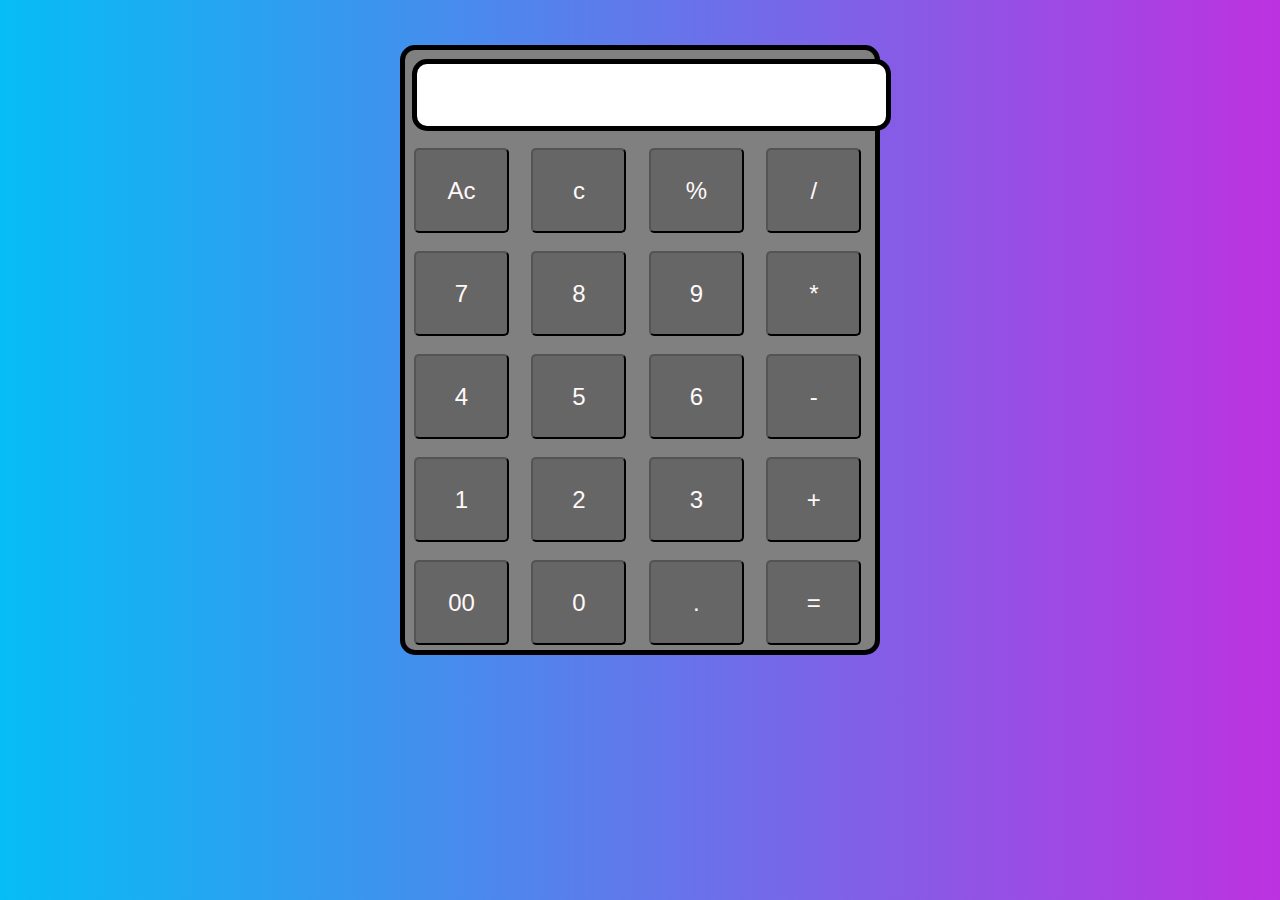
<file: test.html>
<!DOCTYPE html>
<html lang="en">
<head>
    <meta charset="UTF-8">
    <meta http-equiv="X-UA-Compatible" content="IE=edge">
    <meta name="viewport" content="width=device-width, initial-scale=1.0">
    <style>
        body{
            margin: 0;
            padding:0;
            line-height: 0.5;
            background:linear-gradient(to left,#bd32e0,#06bdf5);
            font-family: sans-serif;
        }
        #display{ 
            font-size: 36px;
            border: 5px solid black;
            height: 60px;
            border-radius: 15px;
        }
        .button{
            margin: 9px 9px;
            font-size: 150%;
            border-radius: 5px;
            background-color: rgba(33, 30, 30, 0.266);
            color: rgb(255, 249, 249);
            height:85px;
            width:95px;
            padding: auto;  
            
        }
        .col{
            display: flex;
            justify-content: center;
            align-items: center;
            height: 700px;  
        }
        form{
            border: 5px solid black;
            border-radius: 15px;
            background: gray;
            height:600px;
            width:470px;
        }
        .hello{
            margin-top: 2%;
            margin-left: 1.5%;
        }
    </style>
    <title>hy</title>
</head>
<body>
    <div class="col">
 <form name="form1" action="calci" class="calculator">
    <div class="hello">
    <input type="text" name="answer" , id="display">
    </div><br>
    <input type="button" class="button" value="Ac" onclick="form1.answer.value=form1.answer.value.substring(0,form1.answer.value.length*0)" >
    <input type="button" class="button" value="c" onclick="form1.answer.value=form1.answer.value.substring(0,form1.answer.value.length*1-1)">    
    <input type="button" class="button" value="%" onclick="form1.answer.value+='%'">  
    <input type="button" class="button" value="/" onclick="form1.answer.value+='/'">   
    <br>
    <input type="button" class="button" value="7" onclick="form1.answer.value+='7'">
    <input type="button" class="button" value="8" onclick="form1.answer.value+='8'">
    <input type="button" class="button" value="9" onclick="form1.answer.value+='9'">
    <input type="button" class="button" value="*" onclick="form1.answer.value+='*'">
    <br>
    <input type="button" class="button" value="4" onclick="form1.answer.value+='4'">
    <input type="button" class="button" value="5" onclick="form1.answer.value+='5'">
    <input type="button" class="button" value="6" onclick="form1.answer.value+='6'">
    <input type="button" class="button" value="-" onclick="form1.answer.value+='-'">
    <br>
    <input type="button" class="button" value="1" onclick="form1.answer.value+='1'">
    <input type="button" class="button" value="2" onclick="form1.answer.value+='2'">
    <input type="button" class="button" value="3" onclick="form1.answer.value+='3'">
    <input type="button" class="button" value="+" onclick="form1.answer.value+='+'">
    <br>
    <input type="button" class="button" value="00" onclick="form1.answer.value+='00'">
    <input type="button" class="button" value="0" onclick="form1.answer.value+='0'">
    <input type="button" class="button" value="." onclick="form1.answer.value+='.'">
    <input type="button" class="button" value="="  onclick="form1.answer.value=eval(form1.answer.value)">
 </form>
</div>
</body>
</html>
</file>
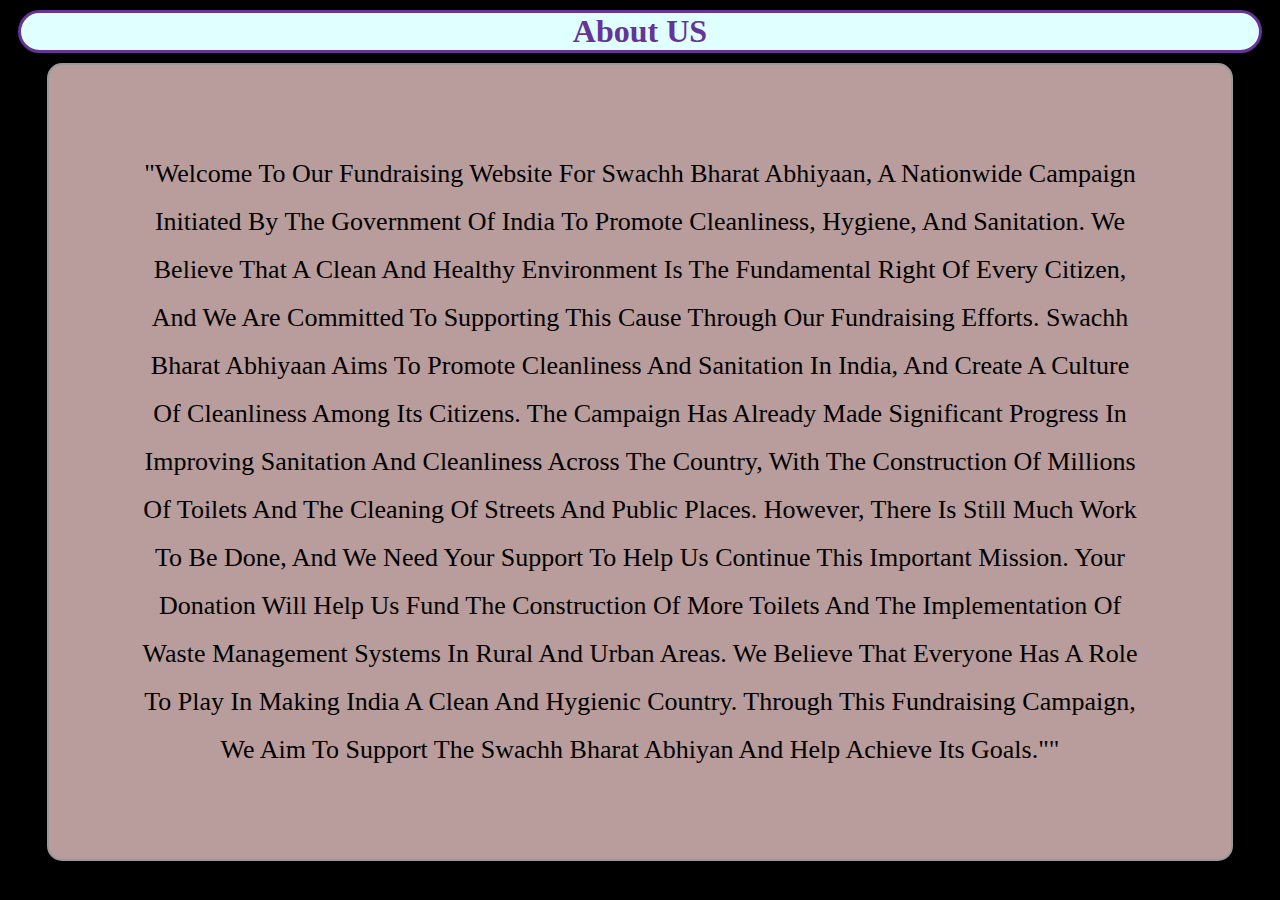
<file: tech preksha/aboutus.html>
<!DOCTYPE html>
<html lang="en">
<head>
    <meta charset="UTF-8">
    <meta http-equiv="X-UA-Compatible" content="IE=edge">
    <meta name="viewport" content="width=device-width, initial-scale=1.0">
    <link rel="preconnect" href="https://fonts.googleapis.com">
<link rel="preconnect" href="https://fonts.gstatic.com" crossorigin>
<link href="https://fonts.googleapis.com/css2?family=Manrope&display=swap" rel="stylesheet">
    
    <title>ABOUT US</title>
    <style>
       p{
            content: center;
            text-align: center;
            background-color: rgb(185, 156, 156);
            color: black;
            margin:  auto;
            width: 80%;
            box-shadow: 2px 4px 6px;
            justify-content: center;   
            padding: 85px;
            border: 2px solid #999;
            border-radius: 15px;
            font-family: cursive;
            line-height: 3rem;
            text-transform: capitalize;
            font-size: 26px;
            font-weight: 900px;
        }
        a:hover{
            background-color: wheat;
            color: blue;
        }
        h1{
            color: rebeccapurple;
            background-color: lightcyan;
            text-align: center;
            border: 3px solid;
            border-radius: 25px;
        margin: 10px;
            
        }
        body{
           background-color: black;
        }
            
       
    </style>
</head>
<body>
   
    <H1>About US</H1>
    <p>
            "Welcome to our fundraising website for Swachh Bharat Abhiyaan, a nationwide campaign initiated by the Government of India to promote cleanliness, hygiene, and sanitation. We believe that a clean and healthy environment is the fundamental right of every citizen, and we are committed to supporting this cause through our fundraising efforts.
Swachh Bharat Abhiyaan aims to promote cleanliness and sanitation in India, and create a culture of cleanliness among its citizens. The campaign has already made significant progress in improving sanitation and cleanliness across the country, with the construction of millions of toilets and the cleaning of streets and public places.
However, there is still much work to be done, and we need your support to help us continue this important mission. Your donation will help us fund the construction of more toilets and the implementation of waste management systems in rural and urban areas.
We believe that everyone has a role to play in making India a clean and hygienic country. Through this fundraising campaign, we aim to support the Swachh Bharat Abhiyan and help achieve its goals.""
    </p>
</body>
</html>
</file>
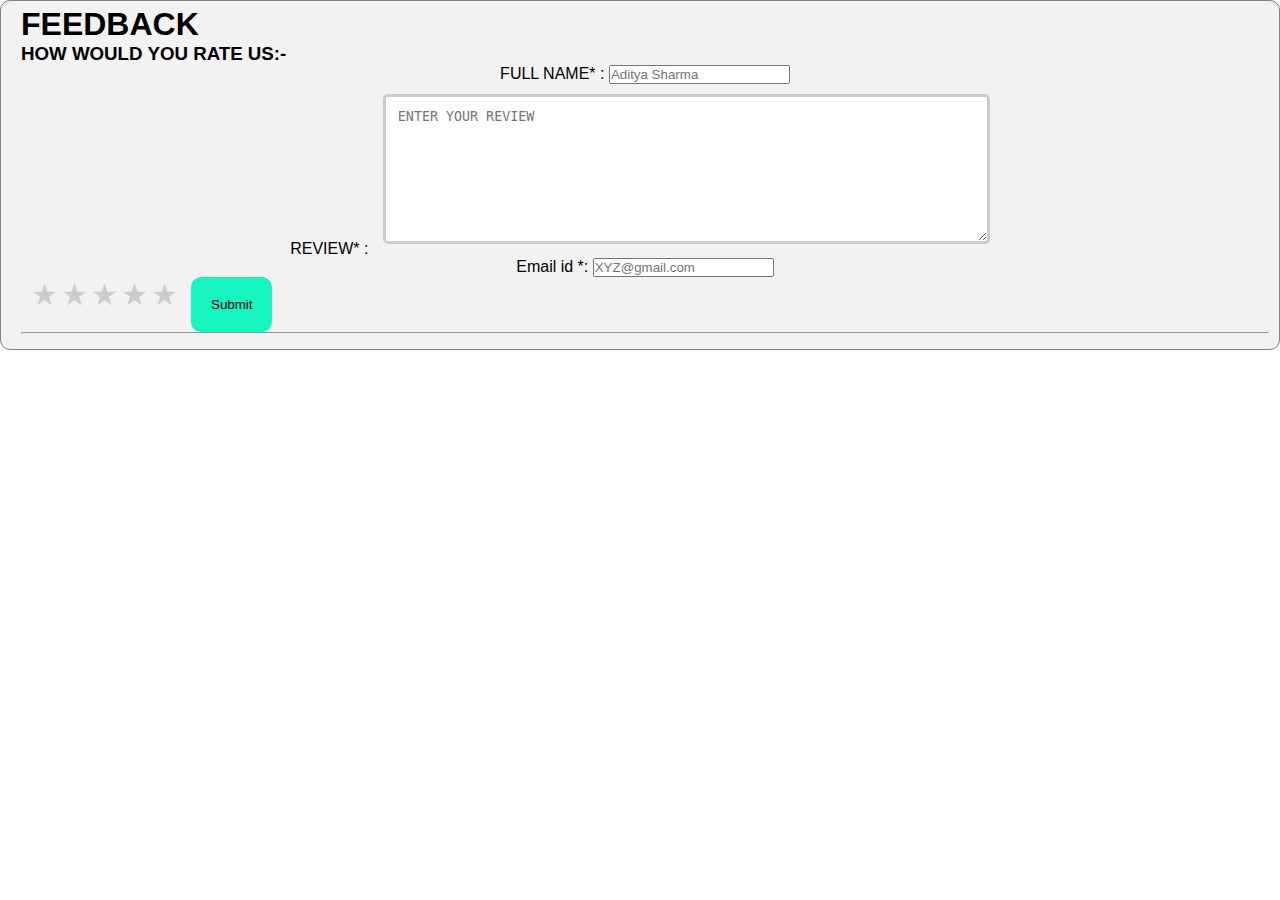
<file: tech preksha/feedback.html>
<!DOCTYPE html>
<html lang="en">
<head>
    <meta charset="UTF-8">
    <meta http-equiv="X-UA-Compatible" content="IE=edge">
    <meta name="viewport" content="width=device-width, initial-scale=1.0">
    <link rel="stylesheet" href="https://cdnjs.cloudflare.com/ajax/libs/font-awesome/4.7.0/css/font-awesome.min.css">
    <title>contact ust</title>
    <link rel="stylesheet" href="style.css">
    
</head>
<body >
    <div class="feed">
 <div class="feedback">
    <h1>FEEDBACK</h1>
    <h3>HOW WOULD YOU RATE US:-</H3>
        <P>FULL NAME* : <input type="text" name="name" required placeholder="Aditya Sharma"></P>
    
    <p>REVIEW* : <textarea name="" id="" cols="70" rows="8" required placeholder="ENTER YOUR REVIEW"></textarea></p>
    <p>Email id *: <input type="email" name="email" id="email" required placeholder="XYZ@gmail.com"></p> 
    <input type="submit" value="submit">
    <div class="rate">
        <input type="radio" id="star5" name="rate" value="5" />
        <label for="star5" title="text">5 stars</label>
        <input type="radio" id="star4" name="rate" value="4" />
        <label for="star4" title="text">4 stars</label>
        <input type="radio" id="star3" name="rate" value="3" />
        <label for="star3" title="text">3 stars</label>
        <input type="radio" id="star2" name="rate" value="2" />
        <label for="star2" title="text">2 stars</label>
        <input type="radio" id="star1" name="rate" value="1" />
        <label for="star1" title="text">1 star</label>
 </div>
    <hr> 
</div>
</div>
</body>
</html>
</file>
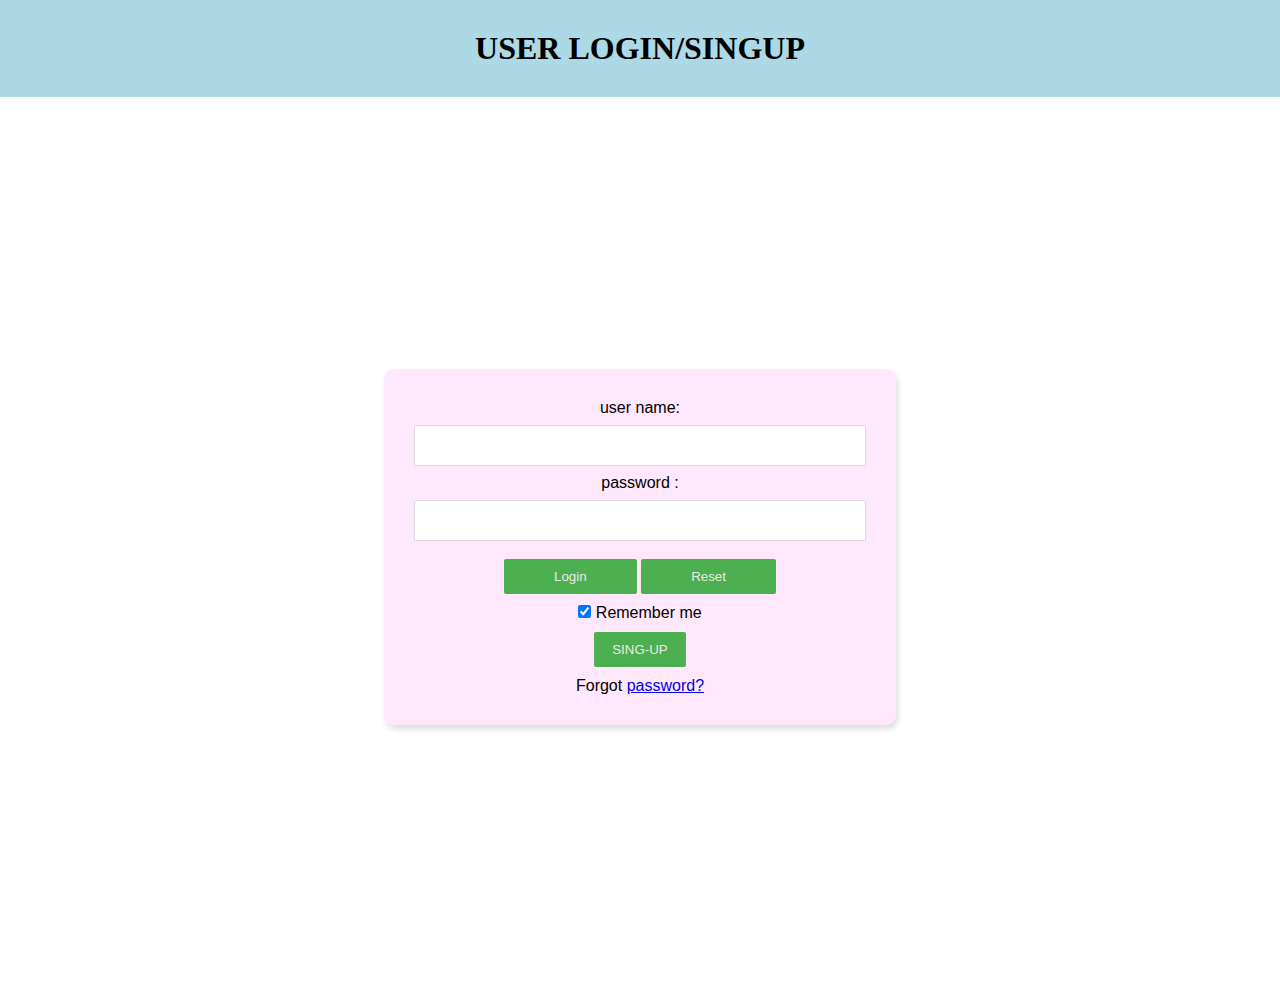
<file: tech preksha/login.html>
<!DOCTYPE html>
<html lang="en">

<head>
    <meta charset="UTF-8">
    <meta http-equiv="X-UA-Compatible" content="IE=edge">
    <meta name="viewport" content="width=device-width, initial-scale=1.0">
    <title>LOGIN-PAGE</title>
</head>
<style>
    * {
        margin: 0;
        padding: 0;
        box-sizing: border-box;
    }
    nav a{
        background-color: green;
        padding: 20px;
    }
    nav{ 
        background-color: green;
        overflow: hidden;
    }
    .main {
        width: 100%;
        height: 100vh;
        display: flex;
        justify-content: center;
        align-items: center;
        background-image: url(https://i0.wp.com/mypmyojana.in/wp-content/uploads/2020/09/%E0%A4%B8%E0%A5%8D%E0%A4%B5%E0%A4%9A%E0%A5%8D%E0%A4%9B-%E0%A4%AD%E0%A4%BE%E0%A4%B0%E0%A4%A4-%E0%A4%85%E0%A4%AD%E0%A4%BF%E0%A4%AF%E0%A4%BE%E0%A4%A8-min.png?resize=2048%2C1152&ssl=1);
        background-repeat: no-repeat;
        background-size: 100%;
        background-attachment: fixed;
    }

    .formdiv {
        width: 40%;
        margin: 10px auto;
        padding: 30px;
        box-shadow: 2px 4px 6px gainsboro;
        background: #ffe5fbe6;
        border-radius: 10px;
    }

    h1 {
        background-color: lightblue;
        color: black;
        padding: 30px;
        text-align: center;
    }

    p {
        text-align: center;
        text-size-adjust: 570;
        font-family: Calibri, Helvetica, sans-serif;
        background-color: transparent;
    }

    button {
        background-color: #4CAF50;
        width: auto;
        color: #eaeaea;
        margin: 10px 0px;
        border: none;
        cursor: pointer;
        padding: 10px 50px;
        border-radius: 2px;
        text-transform: capitalize;
    }

    input[type=text],
    input[type=password] {
        width: 100%;
        margin: 8px 0;
        padding: 12px 20px;
        display: inline-block;
        border: 1px solid #dadada;
        box-sizing: border-box;
        border-radius: 2px;
    }

    button:hover {
        opacity: 0.7;
    }

    .cancelbtn {
        width: auto;
        padding: 10px 18px;
        margin: 10px 5px;
    }
    nav a {
        text-decoration: none;
        padding: 20px;
        text-align: center;
        float: left;
        color: white;
    }
    nav {
        background-color: green;
        overflow: hidden;
    }
    a:hover{
        background-color: wheat;
        color: blue;
    }
</style>

<body>
   
    <H1>USER LOGIN/SINGUP</H1>
    <div class="main">
        <form action="#" class="formdiv">
            <div class="container">
                <p>user name: <input type="text" name="user"></p>
                <p>password : <input type="password" name="pass" id="pass"></p>
                <p> <button type="submit" value="login">login</button>
                    <button type="reset" value="reset">reset</button><br>
                    <input type="checkbox" checked="checked"> Remember me<br>
                  <a href="singup.html"> <button type="button" class="cancelbtn"> SING-UP</button></a> 
                    <br> Forgot <a href="swachbharat.html"> password? </a>
                </p>

            </div>
        </form>
    </div>
</body>

</html>
</file>
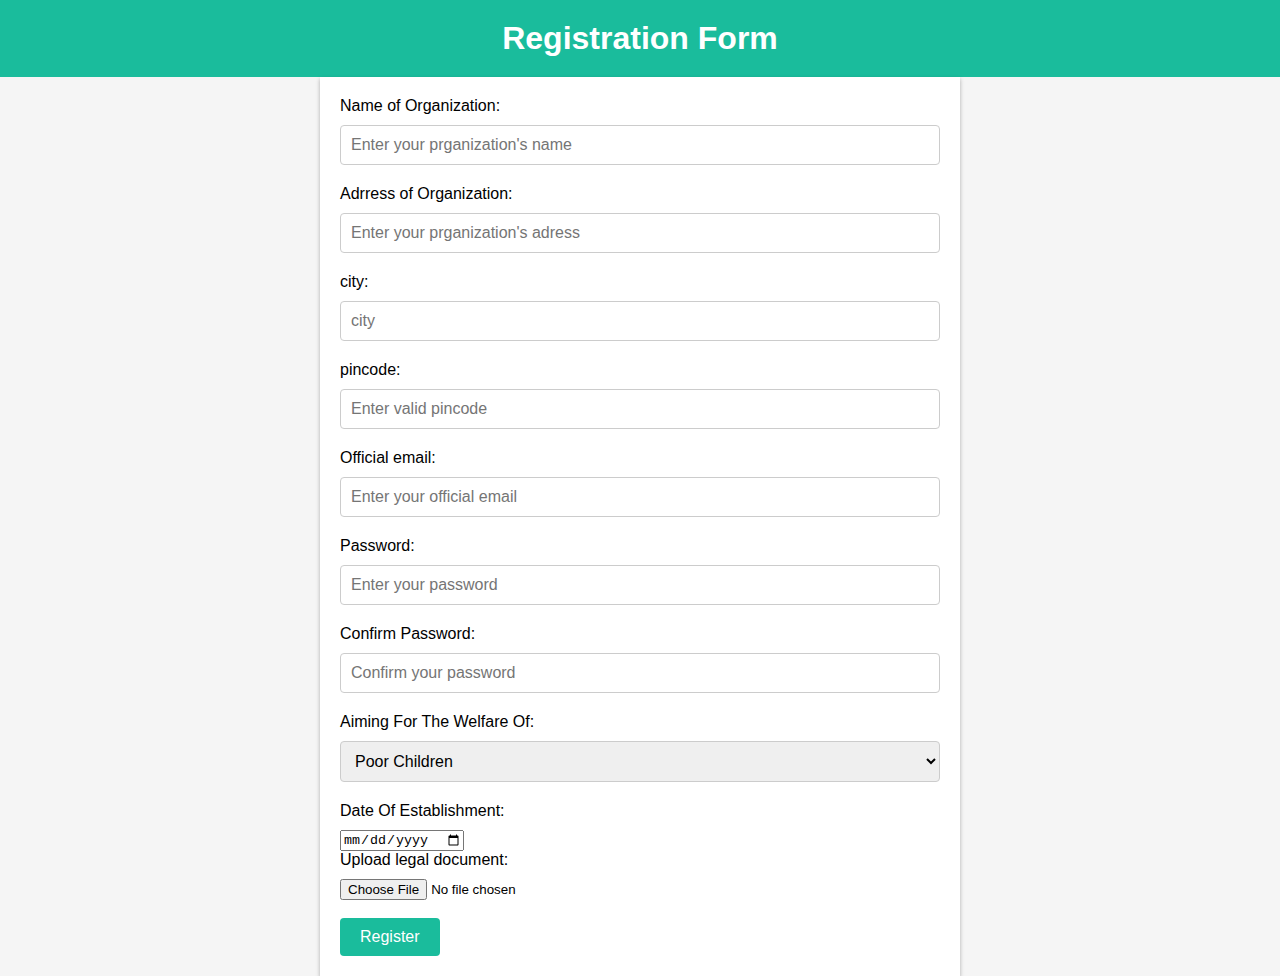
<file: tech preksha/registration.html>
<!DOCTYPE html>
<html lang="en">
  <head>
    <meta charset="UTF-8">
    <title>Registration Form</title>
    <link rel="stylesheet" href="registration.css">
  </head>
  <body>
    <header>
      <h1>Registration Form</h1>
    </header>
    <form>
      <label for="name">Name of Organization:</label>
      <input type="text" id="name" name="name" placeholder="Enter your prganization's name" required>

      <label for="adress">Adrress of Organization:</label>
      <input type="text" id="name" name="name" placeholder="Enter your prganization's adress" required>

      <label for="city">city:</label>
      <input type="text" id="name" name="name" placeholder="city" required>

      <label for="pincode">pincode:</label>
      <input type="text" id="name" name="name" placeholder="Enter valid pincode" required>
      
      <label for="email">Official email:</label>
      <input type="email" id="email" name="email" placeholder="Enter your official email" required>
      
      <label for="password">Password:</label>
      <input type="password" id="password" name="password" placeholder="Enter your password" required>
      
      <label for="confirm-password">Confirm Password:</label>
      <input type="password" id="confirm-password" name="confirm-password" placeholder="Confirm your password" required>
      
      <label for="purpose">Aiming For The Welfare Of:</label>
      <select id="purpose" name="purpose">
        <option value="children">Poor Children</option>
        <option value="people">Poor People</option>
        <option value="elders">Eldery people</option>
        <option value="poor people">Poor People In General</option>
      </select>
      
      <label for="dob">Date Of Establishment:</label>
      <input type="date" id="dob" name="dob" required>

      <label for="document">Upload legal document:</label>
      <input type="file" id="document" name="document" accept=".pdf,.doc,.docx,.txt" required>
      <br>
      <br>
      
      <input type="submit" value="Register">
    </form>
  </body>
</html>
</file>
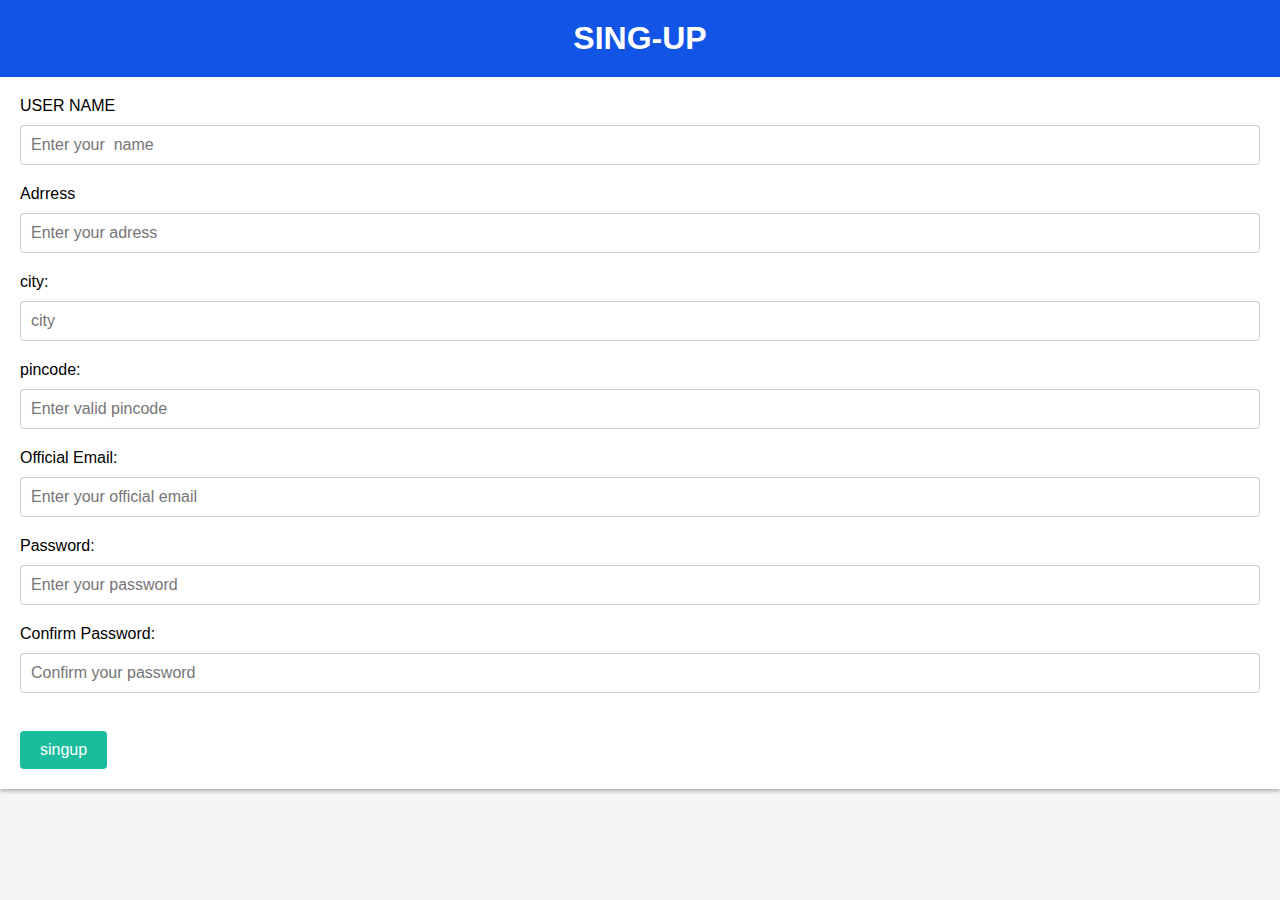
<file: tech preksha/singup.html>
<!DOCTYPE html>
<html lang="en">
  <head>
    <meta charset="UTF-8">
    <title>Registration Form</title>
    <link rel="stylesheet" href="singup.css">
  </head>
  <body>
    <header>
      <h1>SING-UP</h1>
    </header>
    <form>
      <label for="name">USER NAME</label>
      <input type="text" id="name" name="name" placeholder="Enter your  name" required>

      <label for="adress">Adrress</label>
      <input type="text" id="name" name="name" placeholder="Enter your adress" required>

      <label for="city">city:</label>
      <input type="text" id="name" name="name" placeholder="city" required>

      <label for="pincode">pincode:</label>
      <input type="text" id="name" name="name" placeholder="Enter valid pincode" required>
      
      <label for="email">Official Email:</label>
      <input type="email" id="email" name="email" placeholder="Enter your official email" required>
      
      <label for="password">Password:</label>
      <input type="password" id="password" name="password" placeholder="Enter your password" required>
      
      <label for="confirm-password">Confirm Password:</label>
      <input type="password" id="confirm-password" name="confirm-password" placeholder="Confirm your password" required>
    
      <br>
      <br>
      
      <input type="submit" value="singup">
    </form>
  </body>
</html>
</file>
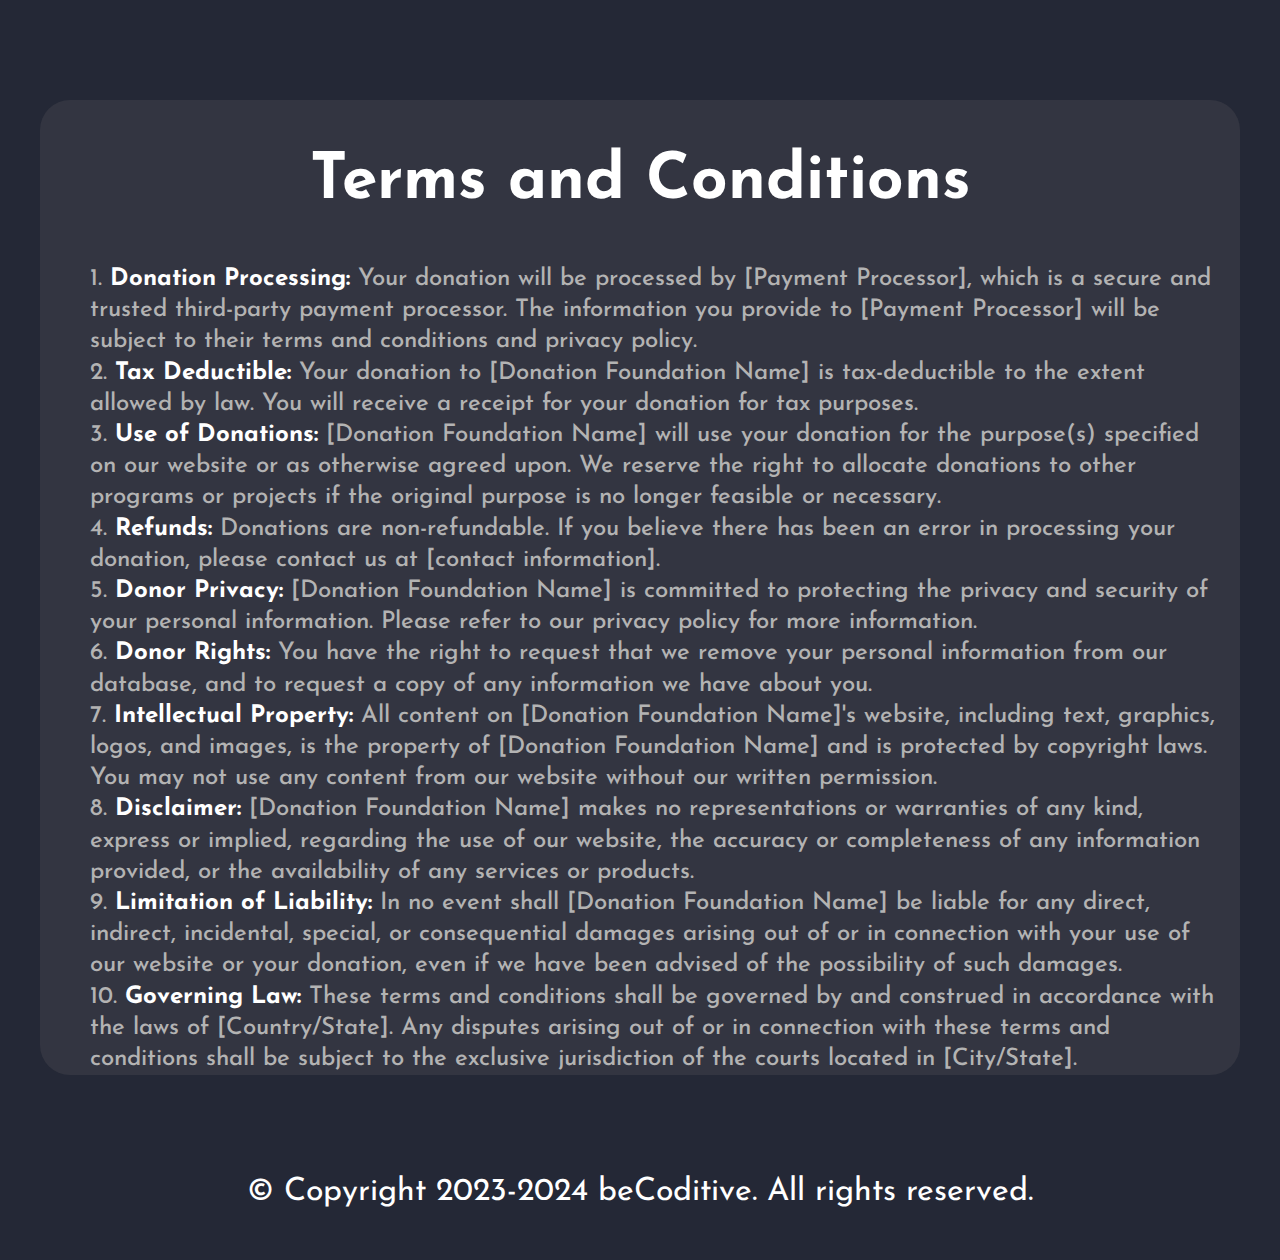
<file: tech preksha/termsandcondition.html>
<!DOCTYPE html>
<html lang="en">
<head>
    <meta charset="UTF-8">
    <meta http-equiv="X-UA-Compatible" content="IE=edge">
    <meta name="viewport" content="width=device-width, initial-scale=1.0">
    <title>Terms and Service</title>
    <link rel="stylesheet" href="./index.css">
</head>
<body>

    <section id="terms-of-service">
        <div class="card">
            <h1 class="primary-heading">Terms and Conditions</h1>
            <p class="paragraph">
                1. <span class="bold">	Donation Processing:</span> Your donation will be processed by [Payment Processor], which is a secure and trusted third-party payment processor. The information you provide to [Payment Processor] will be subject to their terms and conditions and privacy policy. <br>
                2.	<span class="bold">Tax Deductible:</span> Your donation to [Donation Foundation Name] is tax-deductible to the extent allowed by law. You will receive a receipt for your donation for tax purposes.<br>
                3.	<span class="bold">Use of Donations:</span> [Donation Foundation Name] will use your donation for the purpose(s) specified on our website or as otherwise agreed upon. We reserve the right to allocate donations to other programs or projects if the original purpose is no longer feasible or necessary.<br>
                4.	<span class="bold">Refunds:</span> Donations are non-refundable. If you believe there has been an error in processing your donation, please contact us at [contact information].<br>
                5.	<span class="bold">Donor Privacy:</span> [Donation Foundation Name] is committed to protecting the privacy and security of your personal information. Please refer to our privacy policy for more information.<br>
                6.	<span class="bold">Donor Rights:</span> You have the right to request that we remove your personal information from our database, and to request a copy of any information we have about you.<br>
                7.	<span class="bold">Intellectual Property:</span> All content on [Donation Foundation Name]'s website, including text, graphics, logos, and images, is the property of [Donation Foundation Name] and is protected by copyright laws. You may not use any content from our website without our written permission.<br>
                8.	<span class="bold">Disclaimer:</span> [Donation Foundation Name] makes no representations or warranties of any kind, express or implied, regarding the use of our website, the accuracy or completeness of any information provided, or the availability of any services or products.<br>
                9.	<span class="bold">Limitation of Liability:</span> In no event shall [Donation Foundation Name] be liable for any direct, indirect, incidental, special, or consequential damages arising out of or in connection with your use of our website or your donation, even if we have been advised of the possibility of such damages.<br>
                10.	<span class="bold">Governing Law:</span> These terms and conditions shall be governed by and construed in accordance with the laws of [Country/State]. Any disputes arising out of or in connection with these terms and conditions shall be subject to the exclusive jurisdiction of the courts located in [City/State].<br>
                
            </p>
            
        </div>
    </section>
    <footer>
        <p class="footer-heading">© Copyright 2023-2024 beCoditive. All rights reserved.</p>
    </footer>
</body>
</html>
</file>
<file: tech preksha/style.css>
* {
    box-sizing: border-box;
}

body {  
    
    margin: 0px;
    font-family: -apple-system, BlinkMacSystemFont, 'Segoe UI', Roboto, Oxygen, Ubuntu, Cantarell, 'Open Sans', 'Helvetica Neue', sans-serif;
}

header h3 {
    text-align: right;
    font-size: 25px;
    color: gray;
    font-weight: 900px;
    font-family: Alkatra;
    margin: 30px;
    
}
li{
    text-align: left;
}
header {
    padding: 7px;
  
    background-color: #bacbfe;
}

nav {
    background-color: green;
    overflow: hidden;
}

nav a {
    text-decoration: none;
    padding: 20px;
    text-align: center;
    float: left;
    color: white;
}

main {
    background-color: white;
    text-align: left;
}

h2 {
    padding: 20px;
    color: #987161;
    background-color: #bacbfe;
}

    section:nth-child(even) {
        background-color: rgb(241, 241, 241);
    }
a:hover{
    background-color: beige;
    color: blue ;
}


video {
    display: block;
    margin: auto;
    padding: 10px;
}

    iframe {
        width: 65vb;
        height: 40vh;
        flex-direction:row-reverse;
        display: block;
    margin: auto;
    border: 2px solid bisque;
    }

img {
    padding: 0px;
    width: 65vb;
    height: 35vh;
}

section h5 {
    margin: 40px;
}

footer {
    background-color: lightseagreen;
    overflow: hidden;
}

footer a {
    text-decoration: none;
    padding: 15px;
    text-align: center;
    float: left;
    color: white;
}
p{
    text-align: left;
   transform-style: capitalize;
    text-align: center;
    text-size-adjust: 570px;
    font-family: Calibri, Helvetica, sans-serif;
    background-color: transparent;
}
.donation,ul{
    text-align: center;
        width: auto;
        display: flex;
        justify-content: center;
        background-repeat: no-repeat;
        background-size: 100%;
    
}
#logo{ 
	position:fixed; 
	top:0; 
	left:0; 
    margin: 10px;
} 
li+p{
    text-align: center;
}


.banner h1 
{
    text-align: center;
    top: 100px;
}

.banner{
    display: flex;
    flex-direction: row;
    text-align: right;

}
.banner img
{
   top: 100%;
    width: 200px;
   height: 95px;
   text-size-adjust: 900px;
   font-family: Alkatra;
}

.logo_1{
    text-align: center;
}
h5{
    font-size: 20px;
}
ul{
    background-color: lavenderblush ;
    padding: 20px;
}
*{
    margin: 0;
    padding: 0;
}
.rate {
    float: left;
    height: 46px;
    padding: 0 10px;
}
.rate:not(:checked) > input {
    position:absolute;
    top:-9999px;
}
.rate:not(:checked) > label {
    float:right;
    width:1em;
    overflow:hidden;
    white-space:nowrap;
    cursor:pointer;
    font-size:30px;
    color:#ccc;
}
.rate:not(:checked) > label:before {
    content: '★ ';
}
.rate > input:checked ~ label {
    color: #ffc700;    
}
.rate:not(:checked) > label:hover,
.rate:not(:checked) > label:hover ~ label {
    color: #deb217;  
}
.rate > input:checked + label:hover,
.rate > input:checked + label:hover ~ label,
.rate > input:checked ~ label:hover,
.rate > input:checked ~ label:hover ~ label,
.rate > label:hover ~ input:checked ~ label {
    color: #c59b08;
}
.feedback{
    background-color: #f2f2f2;
    padding: 5px 10px 15px 20px;
    border-radius: 10px;
    border: 1px solid grey;
    margin: auto;  
    height: 100%;
    width: 100%;

}
input[type="text"]
input[type="number"]
input[type="date"]
input[type="radio"]
input[type="email"]
select,textarea{
    width: auto;
    padding: 12px;
    border: 3px solid #ccc;
    border-radius: 5px;
    margin: 10px;
}
.contact{
    font-family: Verdana, Geneva, Tahoma, sans-serif;
    font-size: 17px;
    padding: 100px;
    border: 1px ;
    background-image: url();

}

input[type="submit"]
    {
        background-color: rgba(13, 244, 190, 0.964);
        border: none;
        border-radius: 10px;
        padding: 20px;
       margin: auto;
        cursor: pointer;
        text-transform: capitalize;

        
    }
    input[type="submit"]:hover
    {
        background-color: rgb(26, 226, 43);
    }
        
    .home_nav{
     display: flexbox;
        justify-content: space-evenly;
    }
</file>
<file: tech preksha/registration.css>
body {
    font-family: Arial, sans-serif;
    margin: 0;
    padding: 0;
    background-color: #f5f5f5;
  }
  
  header {
    background-color: #1abc9c;
    color: #fff;
    text-align: center;
    padding: 20px;
  }
  
  h1 {
    margin: 0;
  }
  
  form {
    max-width: 600px;
    margin: 0 auto;
    padding: 20px;
    background-color: #fff;
    box-shadow: 0 2px 4px rgba(0, 0, 0, 0.3);
  }
  
  label {
    display: block;
    margin-bottom: 10px;
  }
  
  input[type="text"], input[type="email"], input[type="password"], select {
    width: 100%;
    padding: 10px;
    font-size: 16px;
    border: 1px solid #ccc;
    border-radius: 4px;
    box-sizing: border-box;
    margin-bottom: 20px;
  }
  
  input[type="submit"] {
    background-color: #1abc9c;
    color: #fff;
    padding: 10px 20px;
    border: none;
    border-radius: 4px;
    cursor: pointer;
    font-size: 16px;
  }
  
  input[type="submit"]:hover {
    background-color: #128c7e;
  }
</file>
<file: tech preksha/singup.css>
body {
    font-family: Arial, sans-serif;
    margin: 0;
    padding: 0;
    background-color: #f5f5f5;
  }
  
  header {
    background-color: #1255e6;
    color: #fff;
    text-align: center;
    padding: 20px;
  }
  
  h1 {
    margin: 0;
  }
  
  form {
    max-width: 100%;
    margin: 0 auto;
    padding: 20px;
    background-color: #fff;
    box-shadow: 0 2px 4px rgba(0, 0, 0, 0.3);
  }
  
  label {
    display: block;
    margin-bottom: 10px;
  }
  
  input[type="text"], input[type="email"], input[type="password"], select {
    width: 100%;
    padding: 10px;
    font-size: 16px;
    border: 1px solid #ccc;
    border-radius: 4px;
    box-sizing: border-box;
    margin-bottom: 20px;
  }
  
  input[type="submit"] {
    background-color: #1abc9c;
    color: #fff;
    padding: 10px 20px;
    border: none;
    border-radius: 4px;
    cursor: pointer;
    font-size: 16px;
  }
  
  input[type="submit"]:hover {
    background-color: #128c7e;
  }
</file>
<file: tech preksha/index.css>
@import url('https://fonts.googleapis.com/css2?family=Josefin+Sans:wght@500;700&display=swap');

::-webkit-scrollbar {
    width: 8px;
}

::-webkit-scrollbar-track {
    background: #242836;
}

::-webkit-scrollbar-thumb {
    background: #333541;
}

* {

    margin: 0;
    padding: 0;
    box-sizing: border-box;

}

body,html {

    width: 100%;
    min-height: auto;
    background-color: #242836;

}



.title-mobile {
    font-size: 18px;
    color: #fff;
    font-family: Arial;
    cursor: pointer;
    padding-top: 30px;
}

a {
    text-decoration: none;
    font-size: 20px;
    color: #6D6F79;
    font-family: Arial;
    cursor: pointer;
}

a:hover {
    font-size: 16px;
    color: #9598a7;
}


.card {
    margin-top: 100px;
    margin-bottom: 100px;
    height : auto;
    width: 1200px;
    border-radius: 30px;
    background-color: #333541;
    margin-left: auto;
    margin-right: auto;
}

.card .primary-heading {
    text-align: center;
    font-family: josefin sans;
    color: white;
    padding-top: 50px ;
    font-size: 4em;
}

.paragraph {
    font-family: josefin sans;
    color: rgb(179, 179, 179);
    margin-left: 50px;
    margin-right: 25px;
    padding-top: 50px;
    font-size: 1.5em;
    line-height: 1.3em;
    font-weight: 500;
}

.bold {
    font-weight: 700;
    color: white;
}

.footer-heading {
    text-align: center;
    font-family: josefin sans;
    color: white;
    margin-bottom: 50px;
    font-size: 2em;
    line-height: 35px;
}

@media only screen and (max-width: 1218px) {
    .card {
        margin-top: 100px;
        margin-bottom: 100px;
        height : 2050px;
        width: 1000px;
        border-radius: 30px;
        background-color: #333541;
        margin-left: auto;
        margin-right: auto;
    }
}

@media only screen and (max-width: 1012px) {
    .card {
        margin-top: 100px;
        margin-bottom: 100px;
        height : 2350px;
        width: 800px;
        border-radius: 30px;
        background-color: #333541;
        margin-left: auto;
        margin-right: auto;
    }
}

@media only screen and (max-width: 832px) {
    .card {
        margin-top: 100px;
        margin-bottom: 100px;
        height : 2950px;
        width: 600px;
        border-radius: 30px;
        background-color: #333541;
        margin-left: auto;
        margin-right: auto;
    }
    .card .primary-heading {
        font-size: 3.5em;
    }

    .footer-heading {
        font-size: 1.5em;
    }
}

@media only screen and (max-width: 626px) {
    .card {
        margin-top: 100px;
        margin-bottom: 100px;
        height : 3850px;
        width: 450px;
        border-radius: 30px;
        background-color: #333541;
        margin-left: auto;
        margin-right: auto;
    }

    .header-mobile {
        display: block;
    }

    .main-header {
        display: none;
    }

    .card .primary-heading {
        font-size: 3em;
    }
}

@media only screen and (max-width: 480px) {
    .card {
        margin-top: 100px;
        margin-bottom: 100px;
        height : 5050px;
        width: 350px;
        border-radius: 30px;
        background-color: #333541;
        margin-left: auto;
        margin-right: auto;
    }

    .card .primary-heading {
        font-size: 2em;
    }
}

@media only screen and (max-width: 365px) {
    .card {
        margin-top: 100px;
        margin-bottom: 100px;
        height : 6300px;
        width: 290px;
        border-radius: 30px;
        background-color: #333541;
        margin-left: auto;
        margin-right: auto;
    }

    .card .primary-heading {
        font-size: 2em;
    }
}
</file>
